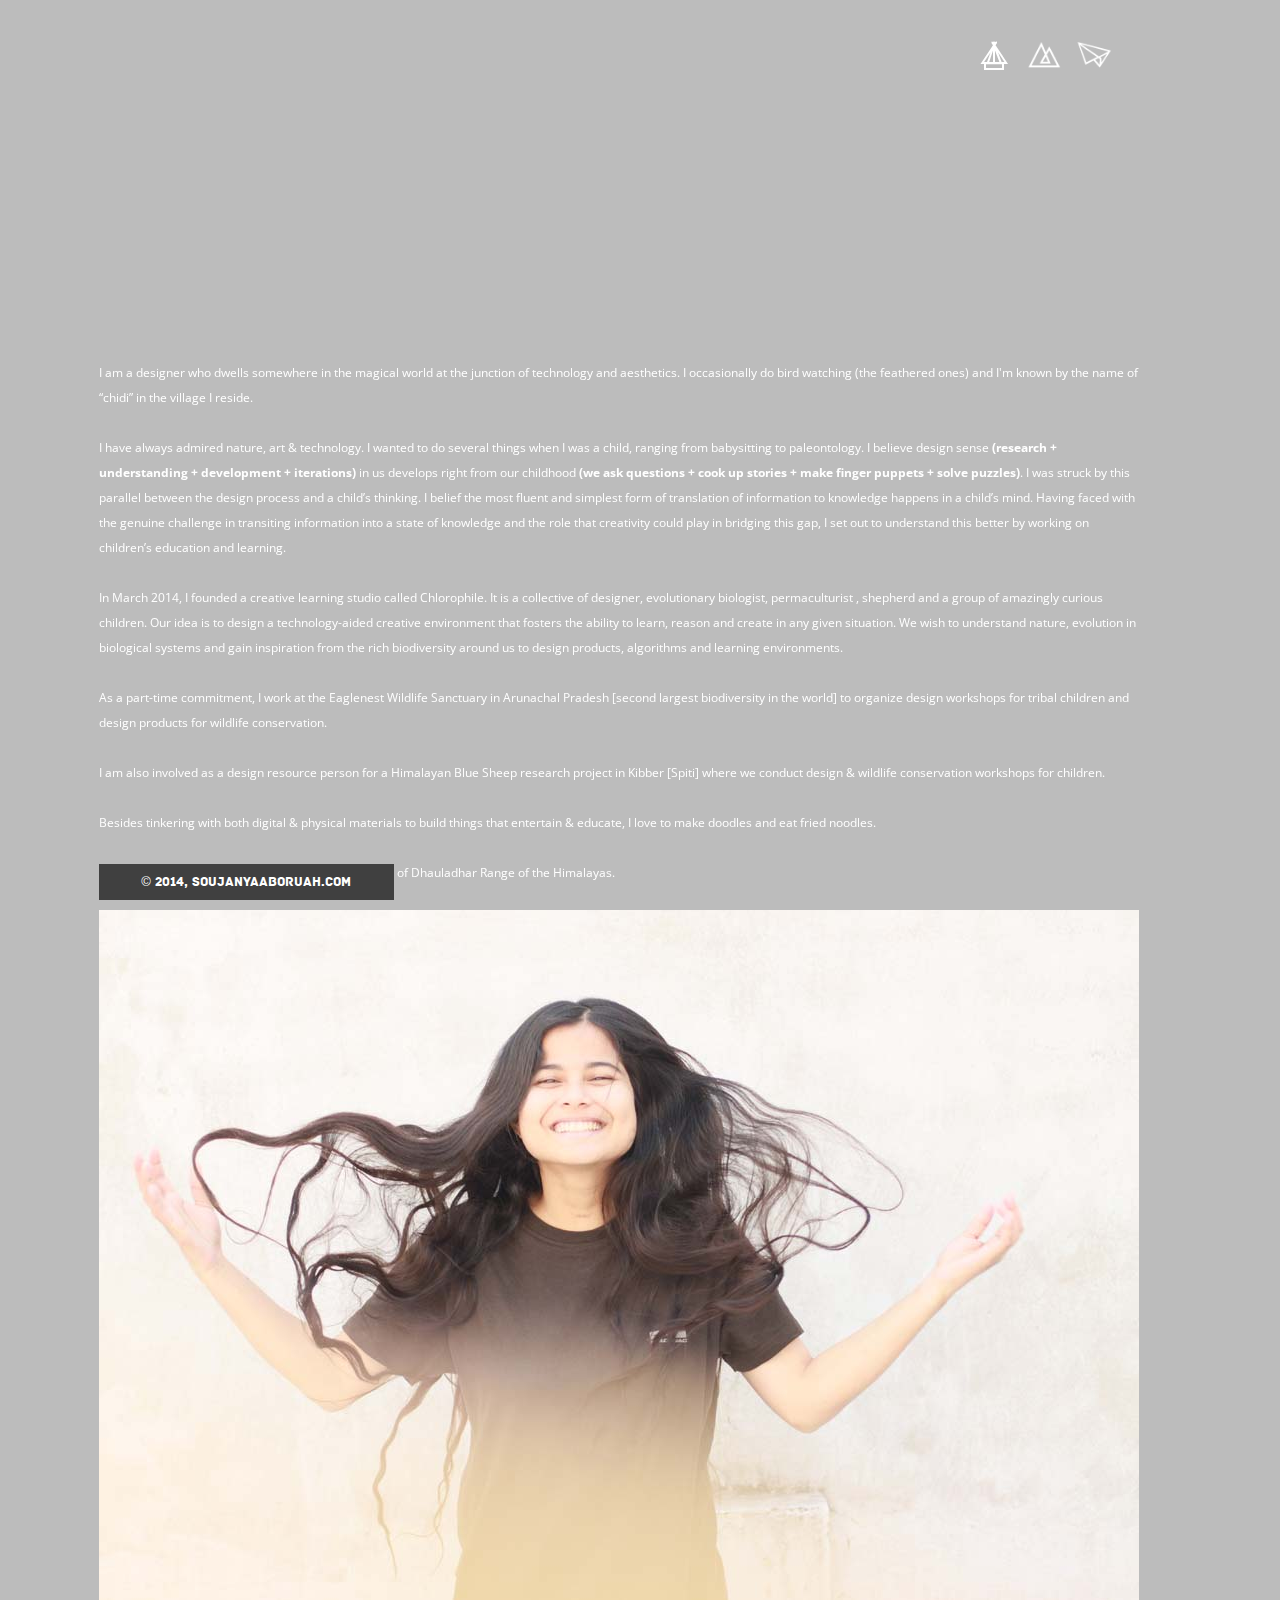
<file: about.html>
<!doctype html>
<html class="no-js" lang="en">
<head>
    <meta charset="utf-8">
    <meta http-equiv="X-UA-Compatible" content="IE=edge,chrome=1">

    <title>About | Soujanyaa</title>

    <link rel="stylesheet" href="css/normalize.css">
    <link rel="stylesheet" href="css/main.css">
    <link href='https://fonts.googleapis.com/css?family=Open+Sans:400italic,700italic,400,600,700' rel='stylesheet' type='text/css'>

    <script src="assets/js/modernizr-2.6.2.min.js"></script>
    <!--[if lt IE 9]>
        <script src="https://ie7-js.googlecode.com/svn/version/2.1(beta4)/IE9.js"></script>
        <script>window.jQuery || document.write('<script src="assets/js/IE9.js"><\/script>')</script>
    <![endif]-->
</head>
<body class="page-about">
    <!--[if lt IE 7]>
        <p class="chromeframe">You are using an <strong>outdated</strong> browser. Please <a href="http://browsehappy.com/">upgrade your browser</a> or <a href="http://www.google.com/chromeframe/?redirect=true">activate Google Chrome Frame</a> to improve your experience.</p>
    <![endif]-->
    <div class="everything-but-footer">
        <header>
            <a id="logo" href="index.html">
            
            <script src="http://d3js.org/d3.v3.min.js"></script>
            <div src="assets/js/myscript.js" id="hook">
                <script>
            var points = [
    [88, 70],
    [88, 23],
    [88, 7],
    [88, 7],
    [-50, 7],    
    [140, 162],
    [15, 165],
    [15, 140],
    [15, 140],
    [15, 7],
    [15, 7],
    [104, 0],
    [90, 58],
    [45, 77],
    [45, 77],
    [125, 162],
    [15, 165],
    [15, 140],
    [15, 140]
];
var width= 300, height=300, margin = 16;
var svg = d3.select("#hook").append("svg")
    .attr("width", width)
    .attr("height", height+margin*2);

var path = svg.append("path")
    .data([points])
    .attr("d", d3.svg.line()
        .tension(0) // Catmull–Rom
        .interpolate("basis"));

svg.selectAll(".point")
    .data(points)
  .enter().append("circle")
    .attr("r", 0);


var circle = svg.append("circle")
    .attr("r", 0)
    .style("fill", "blue")
    .style("fill-opacity", 1);

transition();

function transition() {
  circle.transition()
      .duration(7000)
      .ease(Math.sqrt)
      .style("stroke-opacity", 1e-6)
      .attrTween("transform", translateAlong(path.node()))
      .each("end", transition);
}

// Returns an attrTween for translating along the specified path element.
function translateAlong(path) {
  var l = path.getTotalLength();
  return function(d, i, a) {
    return function(t) {
      var p = path.getPointAtLength(t * l);
      svg.append("svg:circle")
      .attr("cx", p.x+margin)
      .attr("cy", p.y+margin)
      .attr("r", 1e-6)
      .style("stroke", "#00E79B")
      .style("stroke-opacity", 1)
    .transition()
      .duration(5000)
      .ease(Math.sqrt)
      .attr("r", 20)
      .style("stroke-opacity", 1e-6)
      .remove();
       return "translate(" + p.x + "," + p.y + ")";
    };
  };
}
</script>
            </a>

            
            </div>
            <nav class="primary">
                <ul>
                    <li class="home"><a href="index.html" title="home">Home</a></li>
                    <li class="inspiration"><a href="inspiration.html" title="Inspiration">Inspiration</a></li> <!-- Mountain icon -->
                    <li class="contact"><a href="contact.html" title="Contact Us">Contact Us</a></li> <!-- Airplane icon -->
                </ul>
            </nav>
            <div class="clearfix"></div><!--clearfix-->
        </header>
       

        <section class="grid3d vertical" id="grid3d">
            
            <p class="about-text">  I am a designer who dwells somewhere in the magical world at the junction of technology and aesthetics. I occasionally do bird watching (the feathered ones) and I'm known by the name of “chidi” in the village I reside.<br></br>

              I have always admired nature, art & technology. I wanted to do several things when I was a child, ranging from babysitting to paleontology. I believe design sense <b>(research + understanding + development + iterations)</b> in us develops right from our childhood <b>(we ask questions + cook up stories + make finger puppets + solve puzzles)</b>. I was struck by this parallel between the design process and a child’s thinking. I belief the most fluent and simplest form of translation of information to knowledge happens in a child’s mind. Having faced with the genuine challenge in transiting information into a state of knowledge and the role that creativity could play in bridging this gap, I set out to understand this better by working on children’s education and learning. <br></br>

              In March 2014, I founded a creative learning studio called Chlorophile. It is a collective of designer, evolutionary biologist, permaculturist , shepherd and a group of amazingly curious children. Our idea is to design a technology-aided creative environment that fosters the ability to learn, reason and create in any given situation. We wish to understand nature, evolution in biological systems and gain inspiration from the rich biodiversity around us to design products, algorithms and learning environments.<br></br>

              As a part-time commitment, I work at the Eaglenest Wildlife Sanctuary in Arunachal Pradesh [second largest biodiversity in the world] to organize design workshops for tribal children and design products for wildlife conservation.<br></br>

              I am also involved as a design resource person for a Himalayan Blue Sheep research project in Kibber [Spiti] where we conduct design & wildlife conservation workshops for children.<br></br>

              Besides tinkering with both digital & physical materials to build things that entertain & educate, I love to make doodles and eat fried noodles.<br></br>

              I live in Rakkar (Dharamshala), located at the foothills of Dhauladhar Range of the Himalayas.<br></br>

            <img class="content-img" src="img/sb.jpg" alt="Hello">
            </p>
            
            
                   
        </section><!--grid3d-->
    </div><!--everything-but-footer-->
    <footer>
        <p class="copyright">&copy; 2014, Soujanyaaboruah.com</p>
    </footer>    
</body>
</html>
</file>
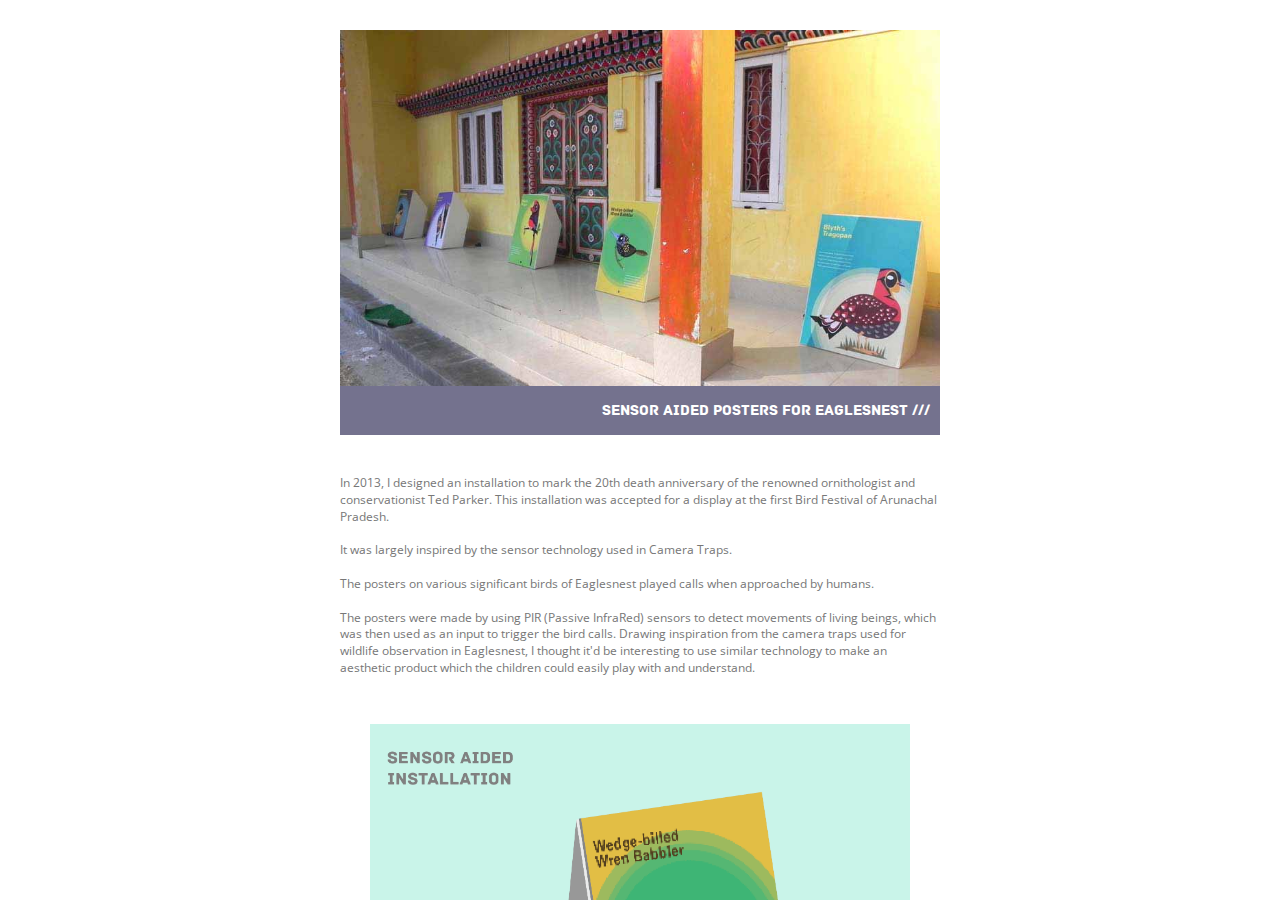
<file: birdFestival.html>
<html class=" js csstransforms3d csstransitions pointerevents" lang="en" style=""><!--<![endif]--><head>
<meta charset="utf-8">
<meta http-equiv="X-UA-Compatible" content="IE=edge,chrome=1">

<title>chlorophile</title>

<link rel="stylesheet" href="css/normalize.css">
<link rel="stylesheet" href="css/main.css">
<link href="https://fonts.googleapis.com/css?family=Open+Sans:400italic,700italic,400,600,700" rel="stylesheet" type="text/css">

<script src="assets/js/modernizr.custom.js"></script>
    <!--[if lt IE 9]>
        <script src="https://ie7-js.googlecode.com/svn/version/2.1(beta4)/IE9.js"></script>
        <script>window.jQuery || document.write('<script src="assets/js/IE9.js"><\/script>')</script>
        <![endif]-->
      </head>
      <body class="noscroll">
    <!--[if lt IE 7]>
        <p class="chromeframe">You are using an <strong>outdated</strong> browser. Please <a href="http://browsehappy.com/">upgrade your browser</a> or <a href="http://www.google.com/chromeframe/?redirect=true">activate Google Chrome Frame</a> to improve your experience.</p>
        <![endif]-->
        <div class="everything-but-footer">

            <div class="content show">
              <div class="show">
                <!-- Project specific content starts here: Chlorophile -->
                <img class="content-img" src="img/BFA/land.jpg" alt="">
                        <p class="content-title">Sensor aided posters for Eaglesnest</p>
                        <p class="content-txt">In 2013, I designed an installation to mark the 20th death anniversary of the renowned ornithologist and conservationist Ted Parker. This installation was accepted for a display at the first Bird Festival of Arunachal Pradesh.<br><br>
                        It was largely inspired by the sensor technology used in Camera Traps. <br><br>
                        The posters on various significant birds of Eaglesnest played calls when approached by humans. <br><br>
                        The posters were made by using PIR (Passive InfraRed)  sensors to detect movements of living beings, which was then used as an input to trigger the bird calls. Drawing inspiration from the camera traps used for wildlife observation in Eaglesnest, I thought it'd be interesting to use similar technology to make an aesthetic product which the children could easily play with and understand. <br><br>

                        <img class="content-img" src="img/BFA/poster.png" alt="">
                        <img class="content-img" src="img/BFA/1.jpg" alt="">
                        <img class="content-img" src="img/BFA/2.jpg" alt="">
                        <img class="content-img" src="img/BFA/3.jpg" alt="">
                        <img class="content-img" src="img/BFA/4.jpg" alt="">
                        <img class="content-img" src="img/BFA/5.jpg" alt="">
                        The posters were designed to mark the spread awareness about the 5 most significant and endangered species of birds of Arunachal. The illustration of the bird was made by Rohan Chakravarty (Green Humour), a very talented cartoonist.

                        <img class="content-img" src="img/BFA/a.jpg" alt="">
                        <img class="content-img" src="img/BFA/b.jpg" alt="">
                        <img class="content-img" src="img/BFA/c.jpg" alt="">
                        <img class="content-img" src="img/BFA/d.jpg" alt="">
                        At the bird festival, I also helped to bring together a group of children in a local school and make a wall art. Each student drew one bird which they wanted to save in Arunachal and I gave the finishing touch to the tree. <br><br>

                        note: There were several racial disputes around the same time in Arunachal Pradesh because of which a lot of students could not attend. We wish to keep a special session in the next bird festival where they can view these posters and hack them to make something new. 

                        </p>

                <!-- Project specific content ends here -->
              </div>

      </div><!--content-->
      <!-- </div> --><!--container-->
    </div><!--everything-but-footer-->
  </body>
</html>
</file>
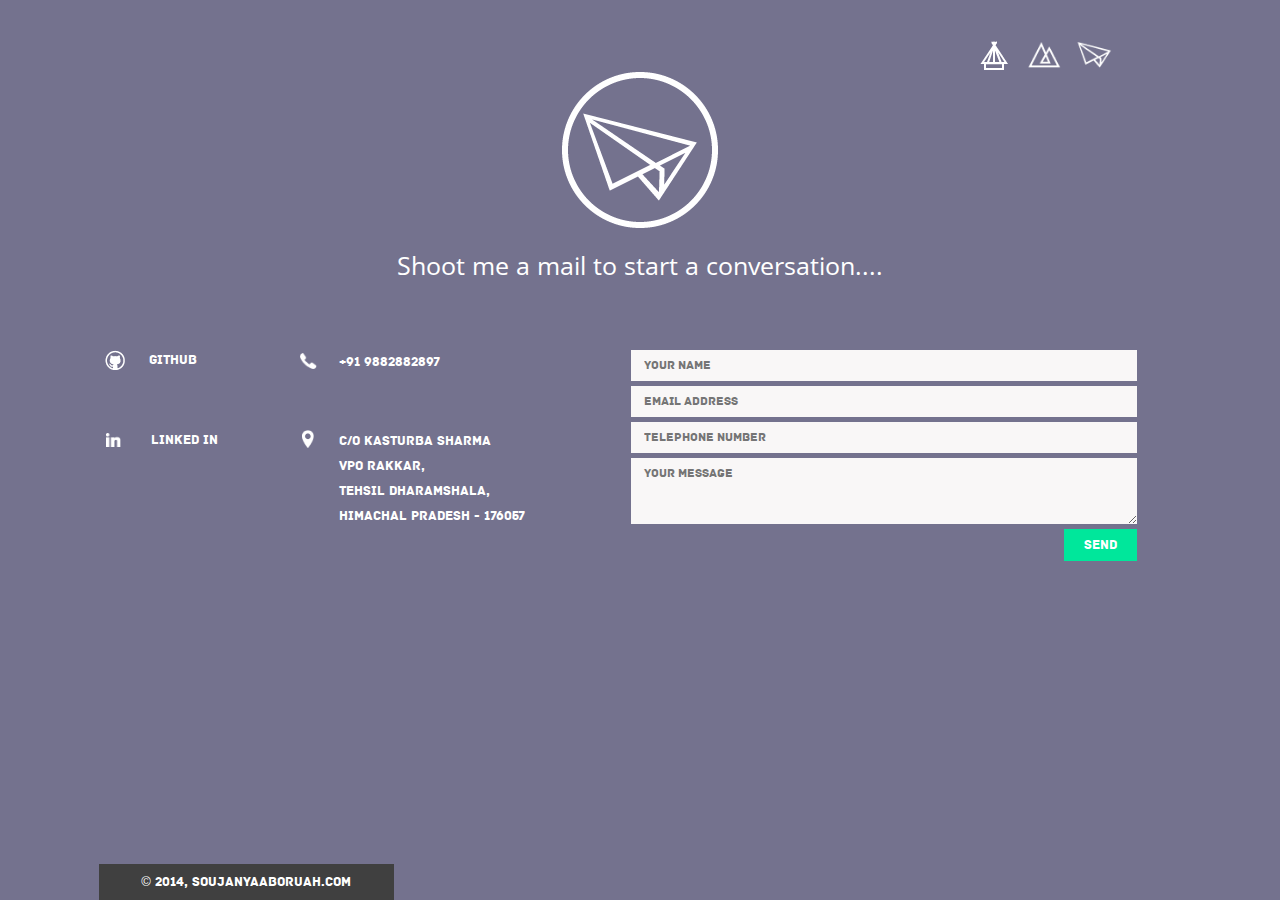
<file: contact.html>
<!doctype html>
<!--[if lt IE 7]> <html class="no-js lt-ie9 lt-ie8 lt-ie7" lang="en"> <![endif]-->
<!--[if IE 7]>    <html class="no-js lt-ie9 lt-ie8" lang="en"> <![endif]-->
<!--[if IE 8]>    <html class="no-js lt-ie9" lang="en"> <![endif]-->
<!--[if IE 9]>    <html class="no-js lt-ie10" lang="en"> <![endif]-->
<!--[if gt IE 9]><!--> <html class="no-js" lang="en"> <!--<![endif]-->
<head>
	<meta charset="utf-8">
    <meta http-equiv="X-UA-Compatible" content="IE=edge,chrome=1">

    <title>Contact | Soujanyaa</title>

    <link rel="stylesheet" href="css/normalize.css">
	<link rel="stylesheet" href="css/main.css">
    <link href='https://fonts.googleapis.com/css?family=Open+Sans:400italic,700italic,400,600,700' rel='stylesheet' type='text/css'>

    <script src="assets/js/modernizr-2.6.2.min.js"></script>
    <!--[if lt IE 9]>
        <script src="https://ie7-js.googlecode.com/svn/version/2.1(beta4)/IE9.js"></script>
        <script>window.jQuery || document.write('<script src="assets/js/IE9.js"><\/script>')</script>
    <![endif]-->
</head>
<body class="page-contact">
    <!--[if lt IE 7]>
        <p class="chromeframe">You are using an <strong>outdated</strong> browser. Please <a href="http://browsehappy.com/">upgrade your browser</a> or <a href="http://www.google.com/chromeframe/?redirect=true">activate Google Chrome Frame</a> to improve your experience.</p>
    <![endif]-->
    <div class="everything-but-footer">
        <header>
            <div class="contact-header-icon">
                Shoot me a mail to start a conversation....
            </div><!--team-header-icon-->
            <nav class="primary">
                <ul>
                    <li class="home"><a href="index.html" title="home">Home</a></li>
                    <li class="inspiration"><a href="inspiration.html" title="Inspiration">Inspiration</a></li> <!-- Mountain icon -->
                    <li class="contact"><a href="contact.html" title="Contact Us">Contact Us</a></li> <!-- Airplane icon -->
                </ul>
            </nav>
            <div class="clearfix"></div><!--clearfix-->
        </header>
        <section id="body">
            <ul class="contact-social">
                <li class="gh"><a href="https://github.com/sboruah">github</a></li>
                <li class="ld"><a href="https://www.linkedin.com/pub/soujanyaa-boruah/23/904/946">Linked In</a></li>
            </ul>
            <div class="contact-details">
                <div class="contact-phone">
                    <a href="tel:000">+91 9882882897</a>
                </div><!--contact-phone-->
                <p class="contact-address">
                    C/O Kasturba Sharma<br>
                    VPO Rakkar,<br>
                    Tehsil Dharamshala,<br>
                    Himachal Pradesh - 176057
                </p><!--contact-address-->
            </div><!--contact-details-->
            <form class="contact-form" method="post" action="contact-process.php">
                <legend>Contact Form</legend>
                <input type="text" name="name" id="name" placeholder="Your Name" required>
                <input type="email" name="email" id="email" placeholder="Email address" required>
                <input type="tel" name="telephone" id="telephone" placeholder="Telephone Number">
                <textarea name="message" id="message" placeholder="Your Message" required></textarea>
                <button>Send</button>
            </form>
            <div class="clearfix"></div><!--clearfix-->
        </section><!--body-->
    </div><!--everything-but-footer-->
    <footer>
        <p class="copyright">&copy; 2014, Soujanyaaboruah.com</p>
    </footer>    
</body>
</html>
</file>
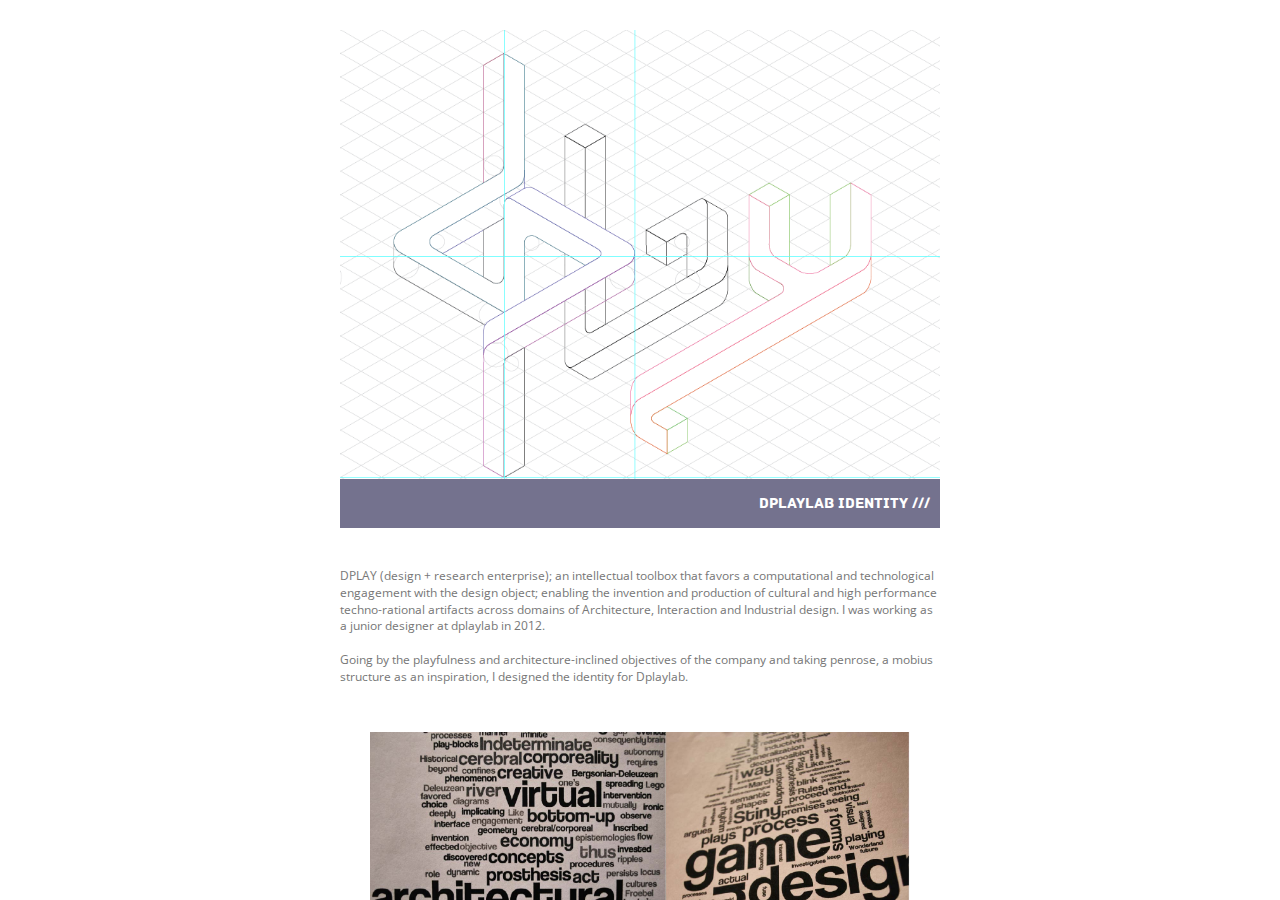
<file: dplayIdentity.html>
<html class=" js csstransforms3d csstransitions pointerevents" lang="en" style=""><!--<![endif]--><head>
<meta charset="utf-8">
<meta http-equiv="X-UA-Compatible" content="IE=edge,chrome=1">

<title>chlorophile</title>

<link rel="stylesheet" href="css/normalize.css">
<link rel="stylesheet" href="css/main.css">
<link href="https://fonts.googleapis.com/css?family=Open+Sans:400italic,700italic,400,600,700" rel="stylesheet" type="text/css">

<script src="assets/js/modernizr.custom.js"></script>
    <!--[if lt IE 9]>
        <script src="https://ie7-js.googlecode.com/svn/version/2.1(beta4)/IE9.js"></script>
        <script>window.jQuery || document.write('<script src="assets/js/IE9.js"><\/script>')</script>
        <![endif]-->
      </head>
      <body class="noscroll">
    <!--[if lt IE 7]>
        <p class="chromeframe">You are using an <strong>outdated</strong> browser. Please <a href="http://browsehappy.com/">upgrade your browser</a> or <a href="http://www.google.com/chromeframe/?redirect=true">activate Google Chrome Frame</a> to improve your experience.</p>
        <![endif]-->
        <div class="everything-but-footer">

            <div class="content show">
              <div class="show">
                <!-- Project specific content starts here: Chlorophile -->
                <img class="content-img" src="img/DL/land.png" alt="">
                        <p class="content-title">Dplaylab Identity</p>
                        <p class="content-txt">DPLAY (design + research enterprise); an intellectual toolbox that favors a computational and technological engagement with the design object; enabling the invention and production of cultural and high performance techno-rational artifacts across domains of Architecture, Interaction and Industrial design. I was working as a junior designer at dplaylab in 2012. <br><br>
                        Going by the playfulness and architecture-inclined objectives of the company and taking penrose, a mobius structure as an inspiration, I designed the identity for Dplaylab.<br><br>

                        <img class="content-img" src="img/DL/1.jpg" alt=""> <br></br>
                        <img class="content-img" src="img/DL/2.jpg" alt=""> <br></br>
                        <img class="content-img" src="img/DL/3.jpg" alt=""> <br></br>
                        <img class="content-img" src="img/DL/logo.jpg" alt=""> <br></br>
                        After several explorations the final logo was derived. <br></br>

                        <img class="content-img" src="img/DL/4.png" alt=""> <br></br>
                        <img class="content-img" src="img/DL/5.png" alt=""> <br></br>
                        <img class="content-img" src="img/DL/6.png" alt=""> <br></br>
                        <img class="content-img" src="img/DL/7.png" alt=""> <br></br>
                        I designed and developed the website for <a href="https://www.dplaylab.com">dplaylab </a>. The basic information is set in a background, which is a slideshow of images pertaining to several projects done by the company, the description of the project appears with each image. 

                        </p>


                <!-- Project specific content ends here -->
              </div>

      </div><!--content-->
      <!-- </div> --><!--container-->
    </div><!--everything-but-footer-->
  </body>
</html>
</file>
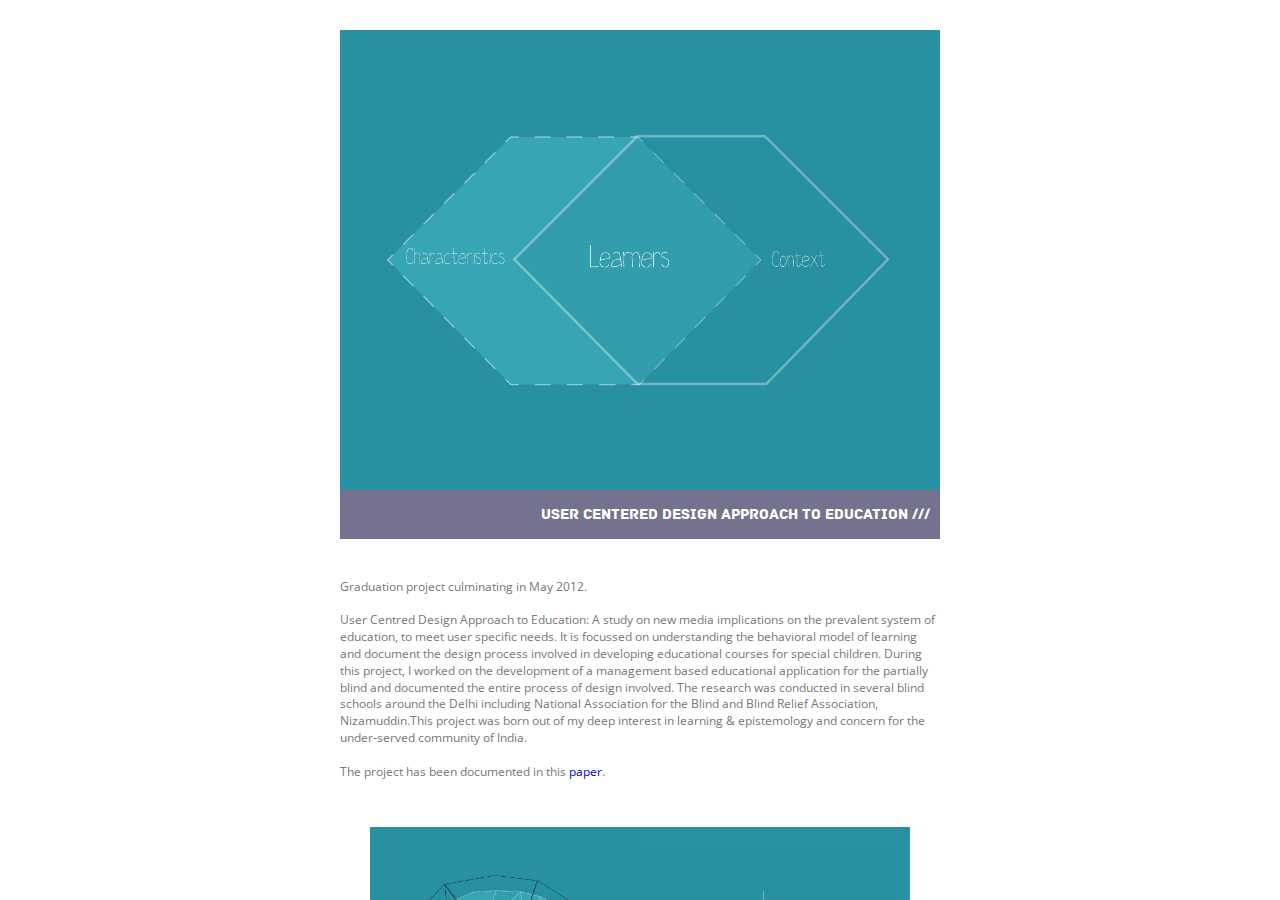
<file: gradProj.html>
<html class=" js csstransforms3d csstransitions pointerevents" lang="en" style=""><!--<![endif]--><head>
<meta charset="utf-8">
<meta http-equiv="X-UA-Compatible" content="IE=edge,chrome=1">

<title>chlorophile</title>

<link rel="stylesheet" href="css/normalize.css">
<link rel="stylesheet" href="css/main.css">
<link href="https://fonts.googleapis.com/css?family=Open+Sans:400italic,700italic,400,600,700" rel="stylesheet" type="text/css">

<script src="assets/js/modernizr.custom.js"></script>
    <!--[if lt IE 9]>
        <script src="https://ie7-js.googlecode.com/svn/version/2.1(beta4)/IE9.js"></script>
        <script>window.jQuery || document.write('<script src="assets/js/IE9.js"><\/script>')</script>
        <![endif]-->
      </head>
      <body class="noscroll">
    <!--[if lt IE 7]>
        <p class="chromeframe">You are using an <strong>outdated</strong> browser. Please <a href="http://browsehappy.com/">upgrade your browser</a> or <a href="http://www.google.com/chromeframe/?redirect=true">activate Google Chrome Frame</a> to improve your experience.</p>
        <![endif]-->
        <div class="everything-but-footer">

            <div class="content show">
              <div class="show">
                <!-- Project specific content starts here: Chlorophile -->
                <img class="content-img" src="img/GP/land.jpg" alt="">
                        <p class="content-title">User Centered Design Approach to Education</p>
                        <p class="content-txt"> Graduation project culminating in May 2012. <br><br>
                           
                        User Centred Design Approach to Education: A study on new media implications on the prevalent system of education, to meet user specific needs. It is focussed on understanding the behavioral model of learning and document the design process involved in developing educational courses for special children. During this project, I worked on the development of a management based educational application for the partially blind and documented the entire process of design involved. The research was conducted in several blind schools around the Delhi including National Association for the Blind and Blind Relief Association, Nizamuddin.This project was born out of my deep interest in learning & epistemology and concern for the under-served community of India. <br><br>

                        The project has been documented in this <a href="http://issuu.com/soujanyaaboruah/docs/user_centered_design_approach_to_ed/1">paper</a>. <br> </br>


                        <img class="content-img" src="img/GP/1.jpg" alt=""> <br></br>

                        In Origami, by the logic of folding, every fold you make to an inchoate single plane determines the final structure of the 3D formation. Similarly, every step taken in instructional design process determines the quality of the learning materials. During this project I did a thorough study of the process involved in instructional design and created an infographic representation to explain it. <br><br>

                        <img class="content-img" src="img/GP/2.png" alt="">

                        A visual interpretation of the process of developing an electronic educational course. <br><br>
                        </p>



                <!-- Project specific content ends here -->
              </div>

      </div><!--content-->
      <!-- </div> --><!--container-->
    </div><!--everything-but-footer-->
  </body>
</html>
</file>
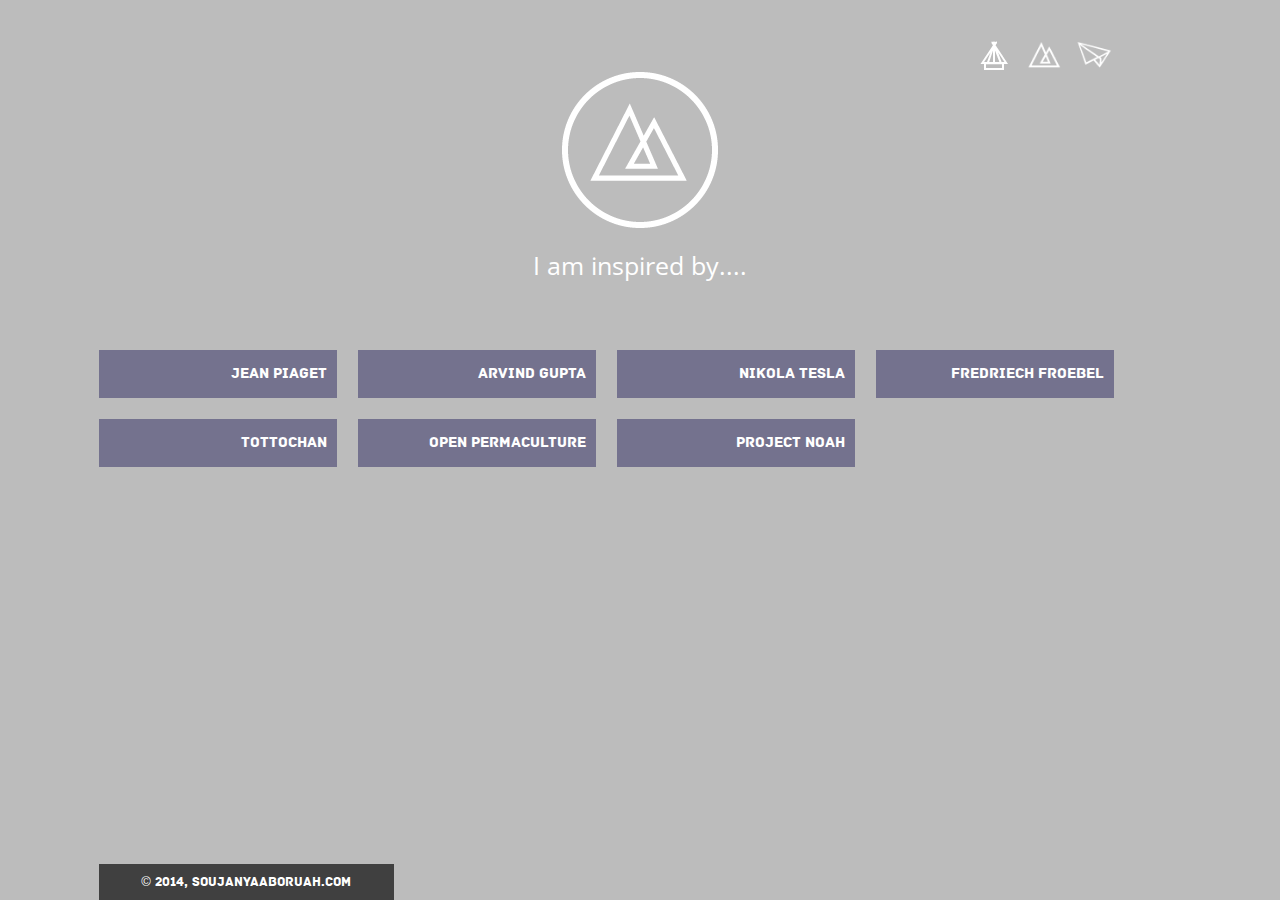
<file: inspiration.html>
<!doctype html>
<!--[if lt IE 7]> <html class="no-js lt-ie9 lt-ie8 lt-ie7" lang="en"> <![endif]-->
<!--[if IE 7]>    <html class="no-js lt-ie9 lt-ie8" lang="en"> <![endif]-->
<!--[if IE 8]>    <html class="no-js lt-ie9" lang="en"> <![endif]-->
<!--[if IE 9]>    <html class="no-js lt-ie10" lang="en"> <![endif]-->
<!--[if gt IE 9]><!--> <html class="no-js" lang="en"> <!--<![endif]-->
<head>
	<meta charset="utf-8">
    <meta http-equiv="X-UA-Compatible" content="IE=edge,chrome=1">

    <title>Inspirations | Soujanyaa</title>

    <link rel="stylesheet" href="css/normalize.css">
	<link rel="stylesheet" href="css/main.css">
    <link href='https://fonts.googleapis.com/css?family=Open+Sans:400italic,700italic,400,600,700' rel='stylesheet' type='text/css'>

    <script src="assets/js/modernizr-2.6.2.min.js"></script>
    <!--[if lt IE 9]>
        <script src="https://ie7-js.googlecode.com/svn/version/2.1(beta4)/IE9.js"></script>
        <script>window.jQuery || document.write('<script src="assets/js/IE9.js"><\/script>')</script>
    <![endif]-->
</head>
<body class="page-team">
    <!--[if lt IE 7]>
        <p class="chromeframe">You are using an <strong>outdated</strong> browser. Please <a href="http://browsehappy.com/">upgrade your browser</a> or <a href="http://www.google.com/chromeframe/?redirect=true">activate Google Chrome Frame</a> to improve your experience.</p>
    <![endif]-->
    <div class="everything-but-footer">
        <header>
            <div class="inspiration-header-icon">
                     I am inspired by....
            </div><!--team-header-icon-->
            <nav class="primary">
                <ul>
                    <li class="home"><a href="index.html" title="home">Home</a></li>
                    <li class="inspiration"><a href="inspiration.html" title="Inspiration">Inspiration</a></li> <!-- Mountain icon -->
                    <li class="contact"><a href="contact.html" title="Contact Us">Contact Us</a></li> <!-- Airplane icon -->
                </ul>
            </nav>
            <div class="clearfix"></div><!--clearfix-->
        </header>
        <section class="grid3d vertical" id="grid3d">
            <div id="container" class="isotope">
                <div class="">
                    <ul class="inspiration-blocks">
                        
                        <li >
                            <a href="http://en.wikipedia.org/wiki/Jean_Piaget" title="Jean Piaget">
                                Jean Piaget
                            </a>
                        </li>
                        <li >
                            <a href="http://en.wikipedia.org/wiki/Arvind_Gupta" title="Arvind Gupta">
                                Arvind Gupta
                            </a>
                        </li>
                        <li >
                            <a href="http://en.wikipedia.org/wiki/Nikola_Tesla" title="Nikola Tesla">
                                Nikola Tesla
                            </a>
                        </li>
                        <li >
                            <a href="http://en.wikipedia.org/wiki/Friedrich_Fr%C3%B6bel" title="FREDRIECH FROEBEL">
                                FREDRIECH FROEBEL
                            </a>
                        </li>
                        <li >
                            <a href="#" title="TOTTOCHAN">
                                TOTTOCHAN
                            </a>
                        </li>
                        <li >
                            <a href="http://www.openpermaculture.org/" title="OPEN PERMACULTURE">
                                OPEN PERMACULTURE
                            </a>
                        </li>
                       
                        <li >
                            <a href="www.projectnoah.org" title="Project Noah">
                                Project Noah
                            </a>
                        </li>
                        
                        
                    </ul>
                    <div class="clearfix"></div><!--clearfix-->
                </div><!--grid-wrap-->
            </div><!--container-->
        </section><!--grid3d-->
    </div><!--everything-but-footer-->
    <footer>
        <p class="copyright">&copy; 2014, Soujanyaaboruah.com</p>
    </footer>    
</body>
</html>
</file>
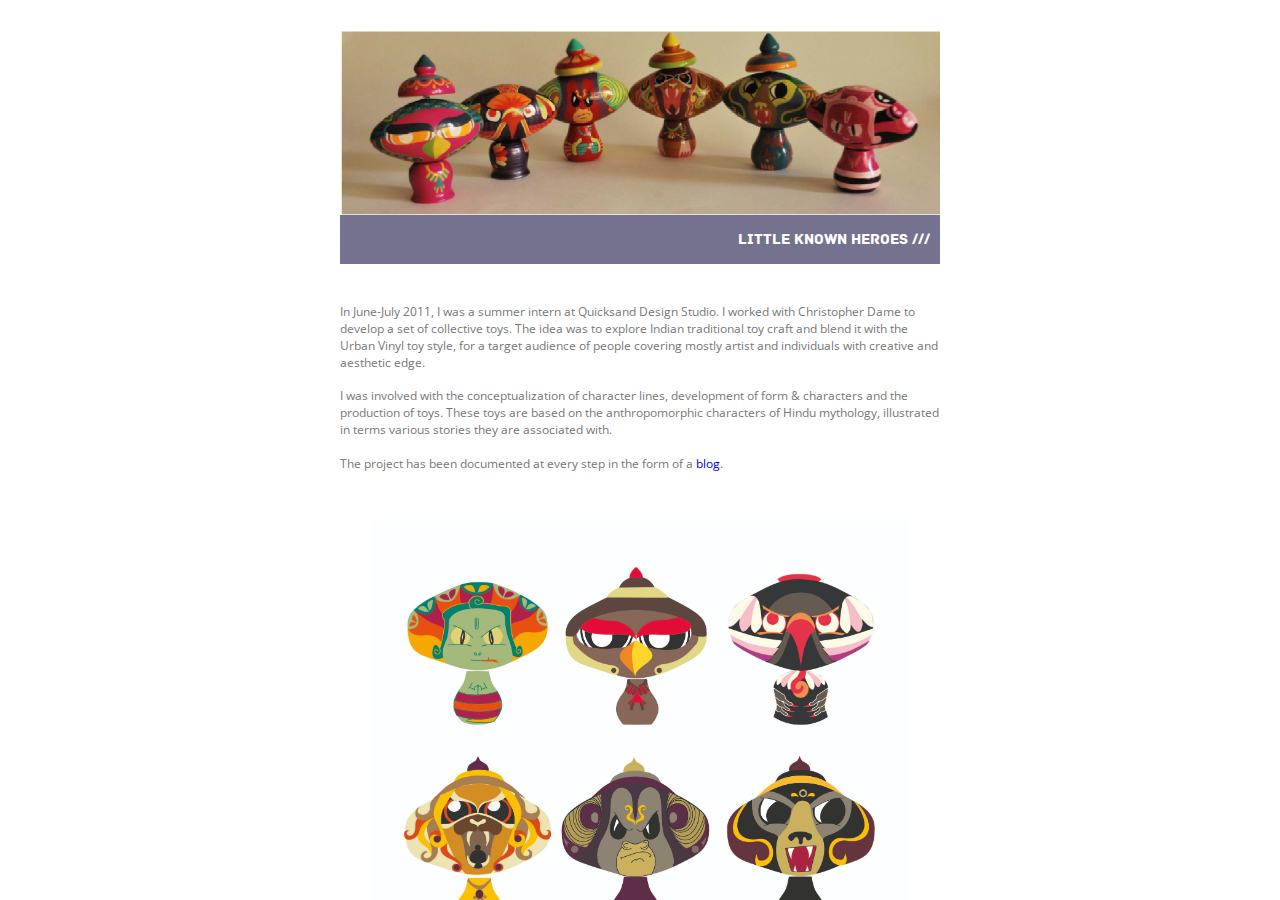
<file: LHK.html>
<html class=" js csstransforms3d csstransitions pointerevents" lang="en" style=""><!--<![endif]--><head>
<meta charset="utf-8">
<meta http-equiv="X-UA-Compatible" content="IE=edge,chrome=1">

<title>chlorophile</title>

<link rel="stylesheet" href="css/normalize.css">
<link rel="stylesheet" href="css/main.css">
<link href="https://fonts.googleapis.com/css?family=Open+Sans:400italic,700italic,400,600,700" rel="stylesheet" type="text/css">

<script src="assets/js/modernizr.custom.js"></script>
    <!--[if lt IE 9]>
        <script src="https://ie7-js.googlecode.com/svn/version/2.1(beta4)/IE9.js"></script>
        <script>window.jQuery || document.write('<script src="assets/js/IE9.js"><\/script>')</script>
        <![endif]-->
      </head>
      <body class="noscroll">
    <!--[if lt IE 7]>
        <p class="chromeframe">You are using an <strong>outdated</strong> browser. Please <a href="http://browsehappy.com/">upgrade your browser</a> or <a href="http://www.google.com/chromeframe/?redirect=true">activate Google Chrome Frame</a> to improve your experience.</p>
        <![endif]-->
        <div class="everything-but-footer">

            <div class="content show">
              <div class="show">
                <!-- Project specific content starts here: Chlorophile -->
                <img class="content-img" src="img/LKH/land.jpg" alt="">
                        <p class="content-title">Little Known Heroes</p>
                        <p class="content-txt"> In June-July 2011, I was a summer intern at Quicksand Design Studio. I worked with  Christopher Dame to develop a set of collective toys. The idea was to explore Indian traditional toy craft and blend it with the Urban Vinyl toy style, for a target audience of people covering mostly artist and individuals with creative and aesthetic edge.<br><br>
                        I was involved with the conceptualization of character lines, development of form & characters and the production of toys. These toys are based on the anthropomorphic characters of Hindu mythology, illustrated in terms various stories they are associated with. <br><br>
                        The project has been documented at every step in the form of a <a href="http://blog.littleknownheroes.com/">blog</a>.<br> </br> 

                        <img class="content-img" src="img/LKH/characters.jpg" alt="">
                        The final characters for the set of toys. The characters are Vasuki, Garuda, Jatayu, Sharabha, Bali & Jambavan (left to right). There were two color ways; standard and chase. 
                        <img class="content-img" src="img/LKH/1.jpg" alt="">
                        <img class="content-img" src="img/LKH/2.jpg" alt="">
                        <img class="content-img" src="img/LKH/3.jpg" alt="">
                        The toys are carved from wood, painted with lac (which is made from tree sap), and polished with tree leaves. They were then intricately hand painted by traditional craftsmen of Banaras.
                        <img class="content-img" src="img/LKH/6.jpg" alt="">
                        The standard set of our adorably lethal half-animal warriors.
                        <img class="content-img" src="img/LKH/4.jpg" alt="">
                        <img class="content-img" src="img/LKH/5.jpg" alt="">
                        We got all the characters in for a collector's carved edition. Every little detail of these characters is gorgeous, down to the intricate work on their crowns.
                        <img class="content-img" src="img/LKH/7.jpg" alt="">
                        <img class="content-img" src="img/LKH/cover.jpg" alt="">
                        These toys were packaged in small cardboard boxes with a story-card inside. Each card shows a classic piece of art of the character, so you can see what they looked like before we got our hands on them and made them an adorably lethal warrior. On the opposite side, you get the story of your character. Who they are, why they are awesome, and a story that tells you about how significant they are.
                        </p>



                <!-- Project specific content ends here -->
              </div>

      </div><!--content-->
      <!-- </div> --><!--container-->
    </div><!--everything-but-footer-->
  </body>
</html>
</file>
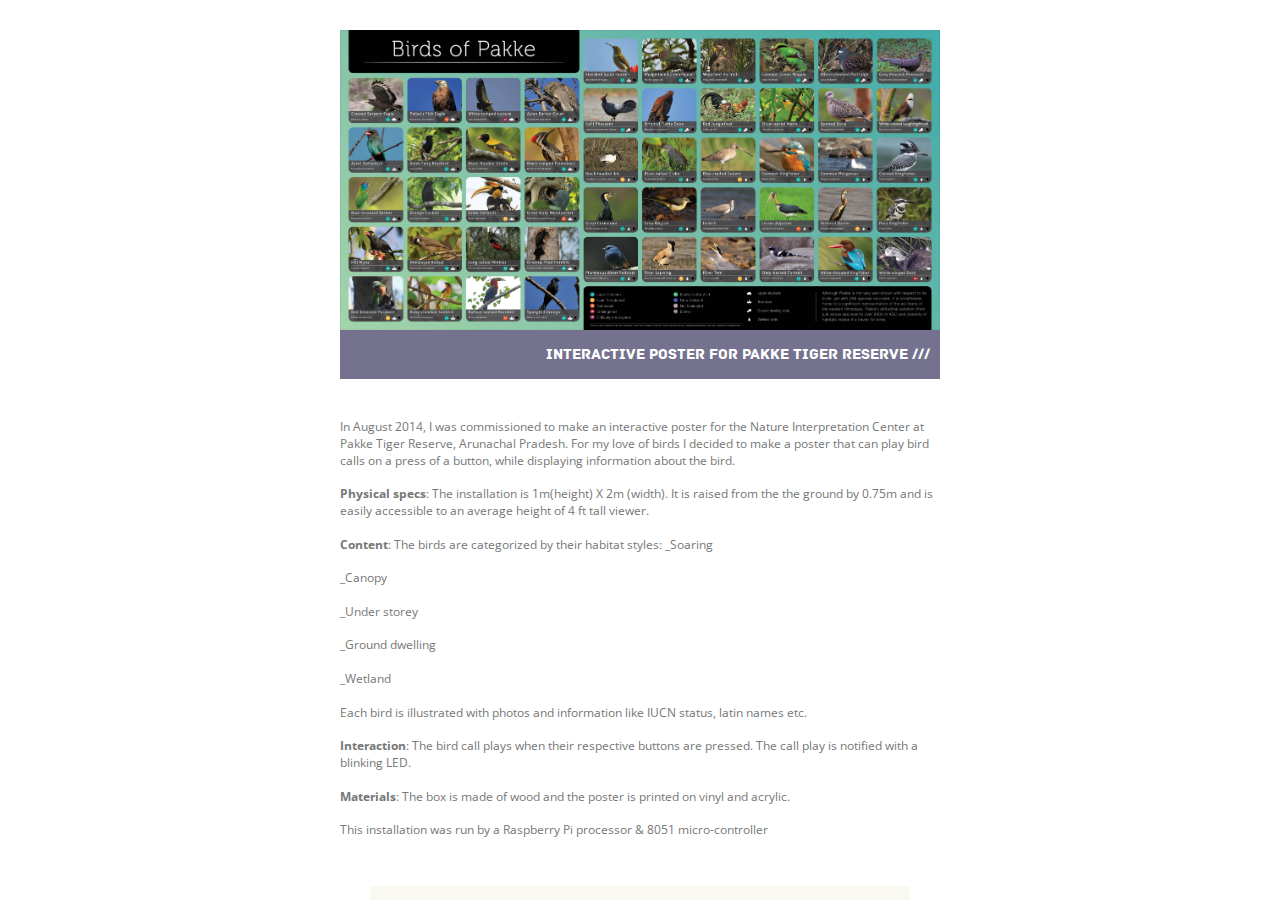
<file: NIC.html>
<html class=" js csstransforms3d csstransitions pointerevents" lang="en" style=""><!--<![endif]--><head>
<meta charset="utf-8">
<meta http-equiv="X-UA-Compatible" content="IE=edge,chrome=1">

<title>chlorophile</title>

<link rel="stylesheet" href="css/normalize.css">
<link rel="stylesheet" href="css/main.css">
<link href="https://fonts.googleapis.com/css?family=Open+Sans:400italic,700italic,400,600,700" rel="stylesheet" type="text/css">

<script src="assets/js/modernizr.custom.js"></script>
    <!--[if lt IE 9]>
        <script src="https://ie7-js.googlecode.com/svn/version/2.1(beta4)/IE9.js"></script>
        <script>window.jQuery || document.write('<script src="assets/js/IE9.js"><\/script>')</script>
        <![endif]-->
      </head>
      <body class="noscroll">
    <!--[if lt IE 7]>
        <p class="chromeframe">You are using an <strong>outdated</strong> browser. Please <a href="http://browsehappy.com/">upgrade your browser</a> or <a href="http://www.google.com/chromeframe/?redirect=true">activate Google Chrome Frame</a> to improve your experience.</p>
        <![endif]-->
        <div class="everything-but-footer">

            <div class="content show">
              <div class="show">
                <!-- Project specific content starts here: Chlorophile -->
                <img class="content-img" src="img/NIC/land.jpg" alt="">
                        <p class="content-title">Interactive Poster for Pakke Tiger Reserve</p>
                        <p class="content-txt">In August 2014, I was commissioned to make an interactive poster for the Nature Interpretation Center at Pakke Tiger Reserve, Arunachal Pradesh. For my love of birds I decided to make a poster that can play bird calls on a press of a button, while displaying information about the bird.<br><br>

                        <b>Physical specs</b>: The installation is 1m(height) X 2m (width). It is raised from the the ground by 0.75m and is easily accessible to an average height of 4 ft tall viewer. <br></br>

                        <b>Content</b>: The birds are categorized by their habitat styles:
                        _Soaring <br></br>
                        _Canopy <br></br>
                        _Under storey <br></br>
                        _Ground dwelling <br></br>
                        _Wetland <br></br>
                        Each bird is illustrated with photos and information like IUCN status, latin names etc. <br></br>

                        <b>Interaction</b>: The bird call plays when their respective buttons are pressed. The call play is notified with a blinking LED. <br></br>

                        <b>Materials</b>: The box is made of wood and the poster is printed on vinyl and acrylic.<br></br> 

                        This installation was run by a Raspberry Pi processor & 8051 micro-controller <br><br>

                        <img class="content-img" src="img/NIC/Function.png" alt="">
                        <img class="content-img" src="img/NIC/schematic.png" alt="">
                        Block diagram to explain the installation hardware
                        <img class="content-img" src="img/NIC/circuitschematic8051.png" alt="Schematic">
                        <img class="content-img" src="img/NIC/8051top.jpg" alt="">
                        <img class="content-img" src="img/NIC/8051bottom.jpg" alt="">
                        The circuit was designed by Nipan Das and Kunjalata Deka from Syskriation. 
                        <img class="content-img" src="img/NIC/1.jpg" alt="">
                        The PCB was made by inverse printing and removing copper coats using Ferric Chloride. 
                        <img class="content-img" src="img/NIC/2.jpg" alt="">
                        <img class="content-img" src="img/NIC/3.jpg" alt="">
                        I assembled the components to the circuit board based on the design.
                        <img class="content-img" src="img/NIC/4.jpg" alt="">
                        <img class="content-img" src="img/NIC/5.jpg" alt="">
                        <img class="content-img" src="img/NIC/6.jpg" alt="">
                        <img class="content-img" src="img/NIC/7.jpg" alt="">
                        <img class="content-img" src="img/NIC/8.jpg" alt="">
                        The box was made of wood to merge with the wooden interiors of the NIC hall at Pakke. It had openings for speakers on both sides.
                        <img class="content-img" src="img/NIC/9.jpg" alt="">
                        The Raspberry Pi snuggled up inside the poster.
                        <img class="content-img" src="img/NIC/LED.jpg" alt="">
                        In between work, the 60 LED's were tripping out.
                        <img class="content-img" src="img/NIC/10.jpg" alt="">
                        Wiring the matrix keypad and Led matrix.
                        <img class="content-img" src="img/NIC/11.jpg" alt="">
                        Sealed and officially delivered.
                        <img class="content-img" src="img/NIC/birdposter.jpg" alt="">
                        After a lot of handwork the poster was ready to sing. <a href="http://vimeo.com/114260485">[video]</a><br> </br>

                        On the software side I tinkered a bit with the design and made it into a mobile app that could be used to educate amateur bird watchers, entertain wildlife tourist, spread awareness and  generate data for the bird database of Pakke Tiger Reserve. It is is demoed <a href="http://hugolpz.github.io/BirdsOfIndia/ ">here</a>
                        <img class="content-img" src="img/NIC/bird_app.png" alt="">
                        </p>

                <!-- Project specific content ends here -->
              </div>

      </div><!--content-->
      <!-- </div> --><!--container-->
    </div><!--everything-but-footer-->
  </body>
</html>
</file>
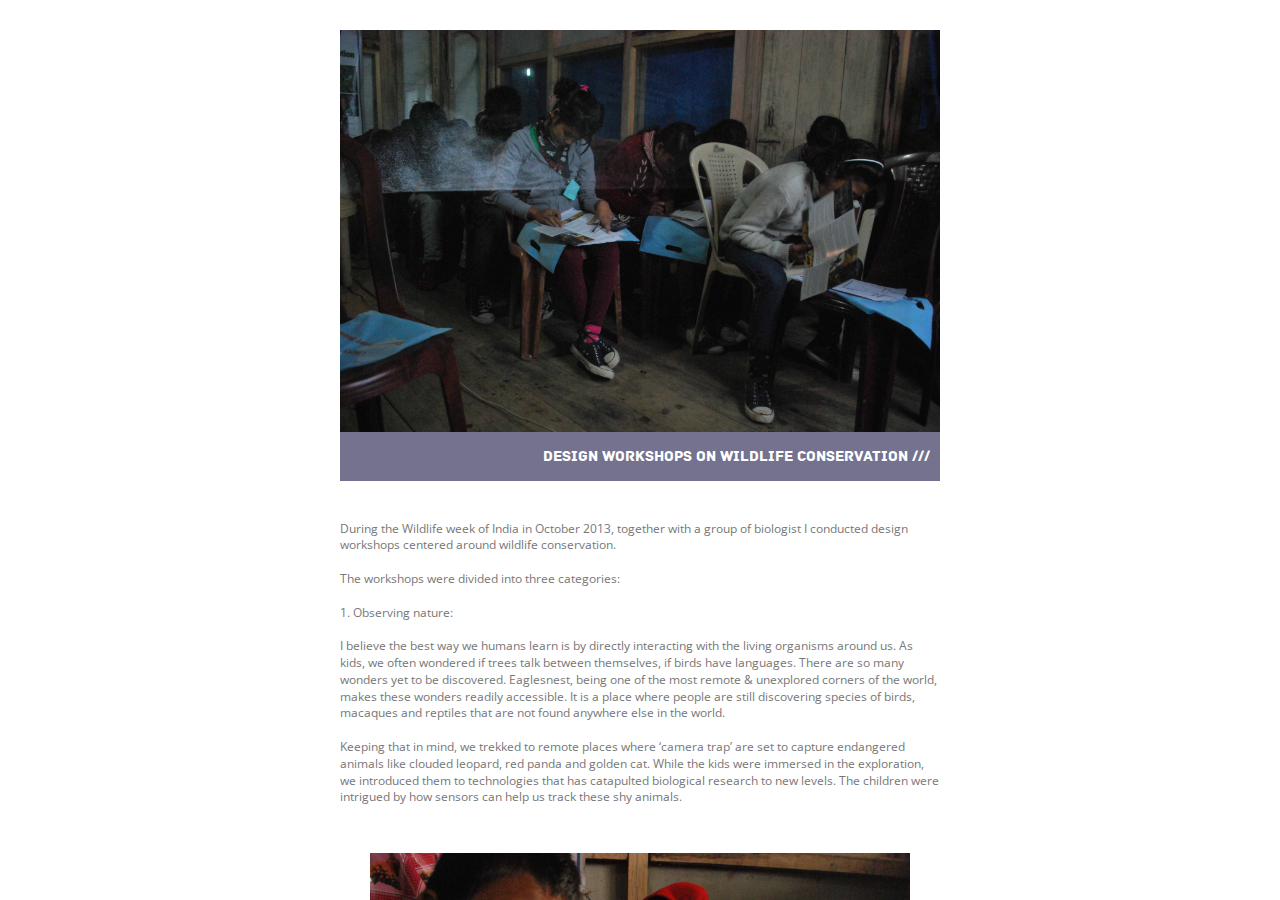
<file: wildlife.html>
<html class=" js csstransforms3d csstransitions pointerevents" lang="en" style=""><!--<![endif]--><head>
<meta charset="utf-8">
<meta http-equiv="X-UA-Compatible" content="IE=edge,chrome=1">

<title>chlorophile</title>

<link rel="stylesheet" href="css/normalize.css">
<link rel="stylesheet" href="css/main.css">
<link href="https://fonts.googleapis.com/css?family=Open+Sans:400italic,700italic,400,600,700" rel="stylesheet" type="text/css">

<script src="assets/js/modernizr.custom.js"></script>
    <!--[if lt IE 9]>
        <script src="https://ie7-js.googlecode.com/svn/version/2.1(beta4)/IE9.js"></script>
        <script>window.jQuery || document.write('<script src="assets/js/IE9.js"><\/script>')</script>
        <![endif]-->
      </head>
      <body class="noscroll">
    <!--[if lt IE 7]>
        <p class="chromeframe">You are using an <strong>outdated</strong> browser. Please <a href="http://browsehappy.com/">upgrade your browser</a> or <a href="http://www.google.com/chromeframe/?redirect=true">activate Google Chrome Frame</a> to improve your experience.</p>
        <![endif]-->
        <div class="everything-but-footer">

            <div class="content show">
              <div class="show">
                <!-- Project specific content starts here: Chlorophile -->
                <img class="content-img" src="img/EWS/land.jpg" alt="">
                        <p class="content-title">Design Workshops on Wildlife Conservation</p>
                        <p class="content-txt">During the Wildlife week of India in October 2013, together with a group of biologist I conducted design workshops centered around wildlife conservation.<br><br>

                        The workshops were divided into three categories: <br></br>
                        1. Observing nature: <br></br>
                        I believe the best way we humans learn is by directly interacting with the living organisms around us. As kids, we often wondered if trees talk between themselves, if birds have languages. There are so many wonders yet to be discovered. Eaglesnest, being one of  the most remote & unexplored corners of the world, makes these wonders readily accessible. It is a place where people are still discovering species of birds, macaques and reptiles that are not found anywhere else  in the world.<br></br>
                        Keeping that in mind, we trekked to remote places where ‘camera trap’ are set to capture endangered animals like clouded leopard, red panda and golden cat. While the kids were immersed in the exploration, we introduced them to technologies that has catapulted biological research to new levels. The children were intrigued by how sensors can help us track these shy animals. <br></br>
                        <img class="content-img" src="img/EWS/1.jpg" alt="">
                        T-shirt painting as an introductory workshop.
                        <img class="content-img" src="img/EWS/2.jpg" alt="">
                        <img class="content-img" src="img/EWS/3.jpg" alt="">
                        <img class="content-img" src="img/EWS/6.jpg" alt="">
                        Birdwatching and using a spotting scope to trace birds. The children strolled through the forest watching birds and identified them using bird books.
                        <img class="content-img" src="img/EWS/4.jpg" alt="">
                        It was especially a brilliant moment when we got the chance to interact with endangered species like “Abor Hills Agama”. 
                        <img class="content-img" src="img/EWS/5.jpg" alt="">
                        Setting up camera traps in the forests. <br></br>

                        2. Ideating or Design Thinking: <br></br>
                        In these workshops the children were given a brief presentation on bio-mimicry and design thinking.  And they were given complete freedom to brainstorm on ideas in every possible pattern or ways they liked. <br></br>
                        Based on their understanding of the biodiversity of Eaglesnest from the week long camping in the forest, they designed concepts for products and services taking inspirations from it. Some of the interesting ideas that came along were:<br></br>
                        _<b>360 degree view glasses</b> inspired by compound eyes of insects,<br></br>
                        _<b>foldable helmet</b> inspired by longhorn beetle <br></br>
                        _<b>Motorbikes that balance on their own</b> using the principle of halteres in that of a crane fly <br></br>
                        _<b>Gecko shoes</b> for climbing walls etc.. (the process is documented in) <br></br>

                        All the design thinking that happened in this session is documented <a href="http://issuu.com/soujanyaaboruah/docs/bio-design_workshop/1"> here.</a> <br></br>

                        <img class="content-img" src="img/EWS/wild_inspi.jpg" alt="">
                        <img class="content-img" src="img/EWS/w1.jpg" alt="">
                        <img class="content-img" src="img/EWS/w2.jpg" alt="">
                        <img class="content-img" src="img/EWS/w3.jpg" alt="">
                        <img class="content-img" src="img/EWS/w4.jpg" alt="">

                        3.  Creating: <br></br>
                        These workshops were more fun as the children got themselves to re-imagine the birds they saw and paint them on their t-shirts. There was one session on moth traps, where they studied moths and other invertebrates on the moth screen. Using images of which as a material of art they were allowed to create artworks. A few images of the moth trap session were projected to a blank paper on the wall. Children re-imagined the visual components of the images and created new visual connotations of it by making artworks over the projected image. <br></br>

                        <img class="content-img" src="img/EWS/mothpics.jpg" alt="">
                        <img class="content-img" src="img/EWS/d1.jpg" alt="">
                        <img class="content-img" src="img/EWS/d2.jpg" alt="">
                        <img class="content-img" src="img/EWS/d3.jpg" alt="">
                        Straw-hat, fighter planes, space crafts as imagined by the children.

                        <img class="content-img" src="img/EWS/d4.jpg" alt="">
                        “moth under spotlight” like the earth with maps and stars & moon.

                        <img class="content-img" src="img/EWS/d5.jpg" alt="">
                        Bird of Paradise’s courtship display.

                        <img class="content-img" src="img/EWS/a1.png" alt="">
                        <img class="content-img" src="img/EWS/a2.png" alt="">
                        <img class="content-img" src="img/EWS/a3.png" alt="">
                        <img class="content-img" src="img/EWS/a4.png" alt="">
                        <img class="content-img" src="img/EWS/a5.png" alt="">
                        The children immersed in making artwork on the wall over the projected image.
                        </p>


                <!-- Project specific content ends here -->
              </div>

      </div><!--content-->
      <!-- </div> --><!--container-->
    </div><!--everything-but-footer-->
  </body>
</html>
</file>
<file: css/main.css>
@charset "utf-8";body,div,dl,dt,dd,ul,ol,li,h1,h2,h3,h4,h5,h6,pre,form,fieldset,figure,input,textarea,p,blockquote,th,td{margin:0;padding:0;}
table{border-collapse:collapse;border-spacing:0;}fieldset,img{border:0;}address,caption,cite,code,dfn,em,strong,th,var{font-style:normal;font-weight:normal;}
ol,ul{list-style:none;}caption,th{text-align:left;}h1,h2,h3,h4,h5,h6{font-size:100%;font-weight:normal;}
q:before,q:after{content:'';}abbr,acronym{border:0;}a{text-decoration:none;}html,button,input,select,textarea{color:#222;}
body{font-size:1em;line-height:1.4;}::-moz-selection{background:#b3d4fc;text-shadow:none;}
::selection{background:#b3d4fc;text-shadow:none;}hr{display:block;height:1px;border:0;border-top:1px solid #707070;margin:1em 0;padding:0;}
img{vertical-align:middle;}fieldset{border:0;margin:0;padding:0;}textarea{resize:vertical;}
.chromeframe{margin:.2em 0;background:#ccc;color:#000;padding:.2em 0;}
.lt-ie9 footer, .lt-ie9 header, .lt-ie9 nav {margin-top:0; margin-bottom:0;}

/* =========================================
   Fonts
   ========================================= */

@font-face {
    font-family: 'archive';
    src: url('../fonts/archive/archive-webfont.eot');
    src: url('../fonts/archive/archive-webfont.eot?#iefix') format('embedded-opentype'),
         url('../fonts/archive/archive-webfont.woff2') format('woff2'),
         url('../fonts/archive/archive-webfont.woff') format('woff'),
         url('../fonts/archive/archive-webfont.ttf') format('truetype'),
         url('../fonts/archive/archive-webfont.svg#archiveregular') format('svg');
    font-weight: normal;
    font-style: normal;

}

@font-face {
	font-family: 'fontawesome';
	src:url('../fonts/fontawesome/fontawesome.eot?-v92fkb');
	src:url('../fonts/fontawesome/fontawesome.eot?#iefix-v92fkb') format('embedded-opentype'),
		url('../fonts/fontawesome/fontawesome.woff?-v92fkb') format('woff'),
		url('../fonts/fontawesome/fontawesome.ttf?-v92fkb') format('truetype'),
		url('../fonts/fontawesome/fontawesome.svg?-v92fkb#fontawesome') format('svg');
	font-weight: normal;
	font-style: normal;
}

@font-face {
	font-family: 'Blokk';
	src: url('../fonts/blokk/BLOKKRegular.eot');
	src: url('../fonts/blokk/BLOKKRegular.eot?#iefix') format('embedded-opentype'),
		 url('../fonts/blokk/BLOKKRegular.woff') format('woff'),
		 url('../fonts/blokk/BLOKKRegular.svg#BLOKKRegular') format('svg');
	font-weight: normal;
	font-style: normal;
}


/* =========================================
   Main Style
   ========================================= */
   
.clearfix {clear:both;}


svg {
      background: none;
      margin: 0 0px;
	  margin-top: 30px;
      
      
}

#hook {
		position: relative;
		left: 394.5px;
}


path {
  fill: none;
  stroke: #000;
  stroke-width: 0px;
}

circle {
  fill: none;
  stroke: none;
  stroke-width: 1px;
}


body {
	background: white;
	width:100%;
	font-family: 'Open Sans', sans-serif;
	font-size:12px;
	color: #fff;
}

html, body {height:100%;}

.everything-but-footer {
	width:1083px;
	margin:0 auto;
}

header {}

header h1 {
	width:256px;
	height:166px;
	background:#badeb8 url('../img/logo.png') no-repeat center center;
	text-indent: -9999px;
	margin-bottom: 20px;
	float:left;
}

nav.primary {
	width:150px;
	margin-top:30px;
	position:fixed;
	top: 5px;
	right: 13%;
}

nav.primary ul {}

nav.primary ul li {
	float:left;
	margin-left:10px;
}
nav.primary ul li a {
	display:block;
	width:40px;
	height:40px;
	text-indent:-9999px;
	background-size:contain;
}

nav.primary ul li.home a {background:url('../img/home.png') no-repeat center center;}
nav.primary ul li.inspiration a {background:url('../img/ic-inspiration.png') no-repeat center center; background-size:contain;}
nav.primary ul li.contact a {background:url('../img/ic-contact.png') no-repeat center center; background-size:contain;}

.about-header-icon {
	width:500px;
	height:300px;
	background:url('../img/about_large.png') no-repeat center center;
	font-size: 25px;
	margin: 0 68px;
	float: left;
	text-align: center;
	line-height: 530px;
}

.inspiration-header-icon {
	width:500px;
	height:300px;
	background:url('../img/inspiration_large.png') no-repeat center center;
	font-size: 25px;
	margin: 0 0 px;
	position: relative;
	left: 291.5px;
	text-align: center;	
	line-height: 530px;
}

.contact-header-icon {
	width:500px;
	height:300px;
	background:url('../img/contact_large.png') no-repeat center center;
	font-size: 25px;
	margin: 0 0px;
	position: relative;
	left: 291.5px;
	text-align: center;
	line-height: 530px;


}

#body {}

ul.content-blocks {}

ul.content-blocks li {
	width:255px;
	height:255px;
	float:left;
	margin-right:21px;
	margin-bottom:21px;
}

ul.content-blocks li:nth-child(4n+4) {
	margin-right:0;
}

ul.content-blocks li a {
	display:inline;
	}

ul.content-blocks li img {
	width:255px;
	height:207px;
}

ul.content-blocks li p {
	color: #efefef;
	background: #F2768B;
	font-family:'archive', sans-serif;
	font-size: 15px;
	line-height: 14px;
	padding: 17px 10px;
	text-align:right;
}

ul.content-blocks li:hover p {
	color: #fff;
	/* background: #efefef; */
}

ul.content-blocks li:hover {
	box-shadow: 1px 1px 1px rgba(0,0,0,0.3);
}

ul.content-blocks li p:after {
	content: " ///";
}

footer {
	width:1083px;
	margin: 0 auto;

}

footer nav {
	background: #00E79B;
	position: fixed;
	bottom: 0px;
	padding: 10px 20px;
	display: inline-block;
}

footer button {
	background: none;
	border: none;
	color: #fff;
	font-family: 'archive', sans-serif;
	font-size: 13px;
	font-weight: lighter;
	line-height: 14px;
	margin: 0;
	padding: 0;
	margin-left: 5px;
}

footer button:hover {
	color: #95B394;
}

footer button:after {
	content: "+";
	margin-left:5px;
	color:#fff !important;
}

footer button:last-child:after {
	display:none;
}

footer nav ul {display:none;}

footer nav ul li {
	float:left;
	color:#fff;
	font-family: 'archive', sans-serif;
	font-size:13px;
	font-weight: lighter;
	line-height: 14px;
	margin-left: 5px;
}

footer nav ul li a {
	color:#fff;
}

footer nav ul li a:hover {
	color: #95B394;
}

footer nav ul li:after {
	content: "+";
	margin-left:5px;
}
footer nav ul li:last-child:after {
	display:none;
}

footer p.copyright {
	width:255px;
	display:inline-block;
	background:#404040;
	color:#fff;
	font-family: 'Archive', sans-serif;
	font-size: 13px;
	line-height: 16px;
	padding: 10px 20px;
	position: fixed;
	bottom: 0;
	text-align: center;
}

ul.inspiration-blocks {
	margin-top:50px;
}

ul.inspiration-blocks li {
	float: left;
	width:238px;
	margin-right: 21px;
	margin-bottom: 21px;
}

ul.inspiration-blocks li:nth-child(4n+4) {
	margin-right:0;
}

ul.inspiration-blocks li:hover {
	box-shadow: 1px 1px 1px rgba(0,0,0,0.3);
}

ul.inspiration-blocks li a {
	color: #fff;
	background: #74728E;
	font-family: 'archive', sans-serif;
	font-size: 15px;
	line-height: 14px;
	padding: 17px 10px;
	text-align: right;
	display:block;
}

.blue a {background:#91d5da !important;}
.yellow a {background:#fbeab2 !important;}
.red a {background:#ee3b40 !important;}


/*Contact Us Page*/

body.page-contact {
	background:#74728E;
}

body.page-contact header h1 {
	background: #777;
	height: auto;
	text-indent:0;
	font-size: 15px;
	text-align: center;
	padding: 40px 0px 20px 0px;
	font-weight: bold;
}

ul.contact-social {
	width: 130px;
	float:left;
	margin-top:50px;
}

ul.contact-social li {
	margin-bottom: 60px;
}

ul.contact-social li a {
	display: block;
	padding-left: 50px;
	color: #fff;
	font-family: 'archive', sans-serif;
	font-size: 13px;
	line-height: 20px;
}

ul.contact-social li.gh a {
	background: url('../img/github.png') 6px center no-repeat;
	background-size: 20px;
}

ul.contact-social li.tw a {
	background: url('../img/twitter.png') left center no-repeat;
	background-size: 20px;
}

ul.contact-social li.ld a {
	background: url('../img/linkedin.png') 5px center no-repeat;
	background-size: 15px;
	margin-left: 2px;
}

.contact-details {
	color: #fff;
	font-family: 'archive', sans-serif;
	font-size: 13px;
	float:left;
	line-height: 25px;
	margin-left: 70px;
	margin-right:70px;
	margin-top:50px;
}

.contact-phone {
	padding-left: 40px;
	background: url('../img/phone.png') left 3px no-repeat;
	background-size: 18px;
}

.contact-phone a {
	color: #fff;
	font-size: 13px;
	display:block;
}

.contact-address {
	padding-top: 24px;
	padding-left:40px;
	background: url('../img/location.png') top 25px left 3px no-repeat;
	background-size: 12px;
	margin-top: 30px;
	line-height: 25px;
}

form.contact-form {
	float:right;
	color: #fff;
	font-family: 'archive', sans-serif;
	font-size: 13px;
	margin-top:50px;
	margin-right: 45px;
}


form.contact-form legend {display:none;}

form.contact-form input,
form.contact-form textarea {
	border:none;
	margin:0;
	font-family:'archive', sans-serif;
	font-size:12px;
	padding:8px 13px;
	display:block;
	margin-bottom:5px;
	width:480px;
	background: #F9F7F7;
}

form.contact-form textarea {
	height:50px;
}

form.contact-form button {
	background:#00E79B;
	color:#fff;
	border:none;
	font-family:'archive', sans-serif;
	font-size:13px;
	padding: 8px 20px;
	float:right;

}


/*About Page*/

body.page-about {
	background-image: #F2768B;
}

.about-text {
	width: 1040px;
/*	background-color: black;*/
	background-size: 12px;
	line-height: 25px;
	position: absolute;
	top: 40%;


}


/*Grid 3D Styles*/

body {
	position: relative;
	background: #BCBCBC;
}

.noscroll {
	overflow: hidden;
}

.grid-wrap {
	position: relative;
	top: 10%;
	margin: 10px auto 0;
	max-width: 1090px;
	width: 100%;
	padding: 0;
	-webkit-perspective: 1500px;
	perspective: 1500px;
}

.grid {
	position: relative;
	-webkit-transition: all 0.5s cubic-bezier(0,0,0.25,1);
	transition: all 0.5s cubic-bezier(0,0,0.25,1);
	-webkit-transform-style: preserve-3d;
	transform-style: preserve-3d;
}

.view-full .grid {
	-webkit-transform: translateZ(-1500px);
	transform: translateZ(-1500px);
}

.grid figure,
.grid .placeholder {
	width: 340px;
	height: 300px;
	width:255px;
	height:255px;
}

.grid figure {
	/*margin: 10px;*/
	display: inline-block;
	cursor: pointer;
	-webkit-touch-callout: none;
	-webkit-user-select: none;
	-khtml-user-select: none;
	-moz-user-select: none;
	-ms-user-select: none;
	user-select: none;
}

.grid figure.active {
	opacity: 0;
}

/*.grid figcaption {
	color: #efefef;
	background: #74728E;
	font-family: 'archive', sans-serif;
	font-size: 15px;
	font-weight: 300;
	line-height: 14px;
	padding: 17px 10px;
	text-align: right;
}*/

.grid .placeholder {
	pointer-events: none;
	position: absolute;
	-webkit-transform-style: preserve-3d;
	transform-style: preserve-3d;
	-webkit-transition: all 0.5s ease-out;
	transition: all 0.5s ease-out;
}

.placeholder > div {
	display: block;
	position: absolute;
	width: 100%;
	height: 100%;
	-webkit-backface-visibility: hidden;
	backface-visibility: hidden;
}

.placeholder .front img {
	width: 100%;
	height: 100%;
}

.placeholder .back {
	background: white;
	-webkit-transform: rotateY(180deg);
	transform: rotateY(180deg);
}

.view-full .placeholder {
	-webkit-transition: all 0.5s 0.1s cubic-bezier(0,0,0.25,1);
	transition: all 0.5s 0.1s cubic-bezier(0,0,0.25,1);
}

.vertical .view-full .placeholder {
	-webkit-transform: translateZ(1500px) rotateX(-179.9deg);
	transform: translateZ(1500px) rotateX(-179.9deg); /* FF, Chrome, can we agree on one direction, pleeease? */
}

.horizontal .view-full .placeholder {
	-webkit-transform: translateZ(1500px) rotateY(-179.9deg);
	transform: translateZ(1500px) rotateY(-179.9deg);
}

.grid figure img {
	display: block;
	width: 100%;
	margin-bottom: 50px;
}

.content,
.loading {
	position: fixed;
	top: 0;
	left: 0;
	right: 0;
	bottom: 0;
	pointer-events: none; /* Careful, does not work in IE < 11 http://caniuse.com/#search=pointer-events */
}

.content {
	overflow-y: scroll;
	height: 0; /* What seems to be the problem, officer? Well, we have a second scroll bar in Chrome! */
	background: #fff;
	visibility: hidden;
	z-index: 400;
	-webkit-overflow-scrolling: touch;
}

.loading {
	opacity: 0;
	z-index: 1;
	background: transparent url(../img/preloader.gif) no-repeat center center;
	-webkit-transform: scale(0.5);
	transform: scale(0.5);
	-webkit-transition: opacity 0.5s, -webkit-transform 0.5s;
	transition: opacity 0.5s, transform 0.5s;
}

.loading.show {
	opacity: 1;
	-webkit-transform: scale(1);
	transform: scale(1);
}

.content.show {
	height: auto;
	pointer-events: auto;
	visibility: visible;
}

.content > div {
	z-index: 10;
	position: absolute;
	top: 0;
	width: 100%;
	overflow: hidden;
	height: 0;
	opacity: 0;
	background: #fff;
}

.content > div.show {
	height: auto;
	opacity: 1;	
	-webkit-transition: opacity 0.6s;
	transition: opacity 0.6s;
}

.icon:before {
	font-family: 'fontawesome';
	speak: none;
	font-style: normal;
	font-weight: normal;
	font-variant: normal;
	text-transform: none;
	line-height: 1;
	-webkit-font-smoothing: antialiased;
	-moz-osx-font-smoothing: grayscale;
}

.close-content {
	position: fixed;
	z-index: 1000;
	top: 0;
	right: 10px;
	font-size: 1.6em;
	color: #aaa;
	cursor: pointer;
	pointer-events: none;
	padding: 1em;
	opacity: 0;
	-webkit-transition: opacity 0.3s;
	transition: opacity 0.3s;
}

.close-content:hover {
	color: #999;
}

.content > div.show ~ .close-content {
	opacity: 1;
	pointer-events: auto;
}

.close-content:before {
	content: "\e602";
}

/* Content */

.content img,
.content p {
	max-width: 600px;
	width: 90%;
	opacity: 0;
	color:#777;
	-webkit-transition: opacity 0.5s, -webkit-transform 0.5s;
	transition: opacity 0.5s, transform 0.5s;
}

.vertical .content img,
.vertical .content p {
	-webkit-transform: translateY(100px);
	transform: translateY(100px);
}

.horizontal .content img,
.horizontal .content p {
	-webkit-transform: translateX(-100px);
	transform: translateX(-100px);
}

.content > div.show img,
.content > div.show p {
	opacity: 1;
}

.vertical .content > div.show img,
.vertical .content > div.show p {
	-webkit-transform: translateY(0);
	transform: translateY(0);
}

.horizontal .content > div.show img,
.horizontal .content > div.show p {
	-webkit-transform: translateX(0);
	transform: translateX(0);
}

p.content p:nth-child(2) {
	-webkit-transition-delay: 0.1s;
	transition-delay: 0.1s;
}

p.content p:nth-child(3) {
	-webkit-transition-delay: 0.2s;
	transition-delay: 0.2s;
}

.content img {
	min-height: 100px;
	display:block;
	background-color: #ddd;
	margin: 30px auto;
}

.content p {
	text-align: left;
	margin: 0 auto;
	padding: 10px 0;
	color: #777;
	font-size: 1em;
	font-family: 'Open sans', Arial, serif;
}

.content p:last-child {
	padding-bottom: 100px;
}

/* Simple fallback */
/* if any of these are not supported, a simple fallback will be shown */
.no-pointerevents .content,
.no-csstransforms3d .content,
.no-csstransitions .content,
.no-pointerevents .content > div,
.no-csstransforms3d .content > div,
.no-csstransitions .content > div,
.no-pointerevents .close-content,
.no-csstransforms3d .close-content,
.no-csstransitions .close-content {
	opacity: 1;
	visibility: visible;
	display: none;
	height: auto;
}

.no-pointerevents .show .close-content,
.no-csstransforms3d .show .close-content,
.no-csstransition .show .close-content,
.no-pointerevents div.show,
.no-csstransforms3d div.show,
.no-csstransitions div.show,
.no-csstransitions .content img,
.no-csstransitions .content p,
.no-csstransforms3d .content img,
.no-csstransforms3d .content p, 
.no-pointerevents .content img,
.no-pointerevents .content p {
	display: block !important;
	opacity: 1;
}

p.content-title {
	color:#fff;
	background: #74728E;
	font-family: 'archive', sans-serif;
	font-size: 15px;
	line-height: 15px;
	padding: 17px 10px;
	text-align: right;
	width: 580px;
	margin-top: -30px;
	margin-bottom:30px;
}

p.content-title:after {
	content: " ///";
}

@media screen and (max-width: 1000px) {

	.grid figure,
	.grid .placeholder {
		width: 240px;
		height: 212px;
	}

}



/* =========================================
   Media Queries
   ========================================= */
</file>
